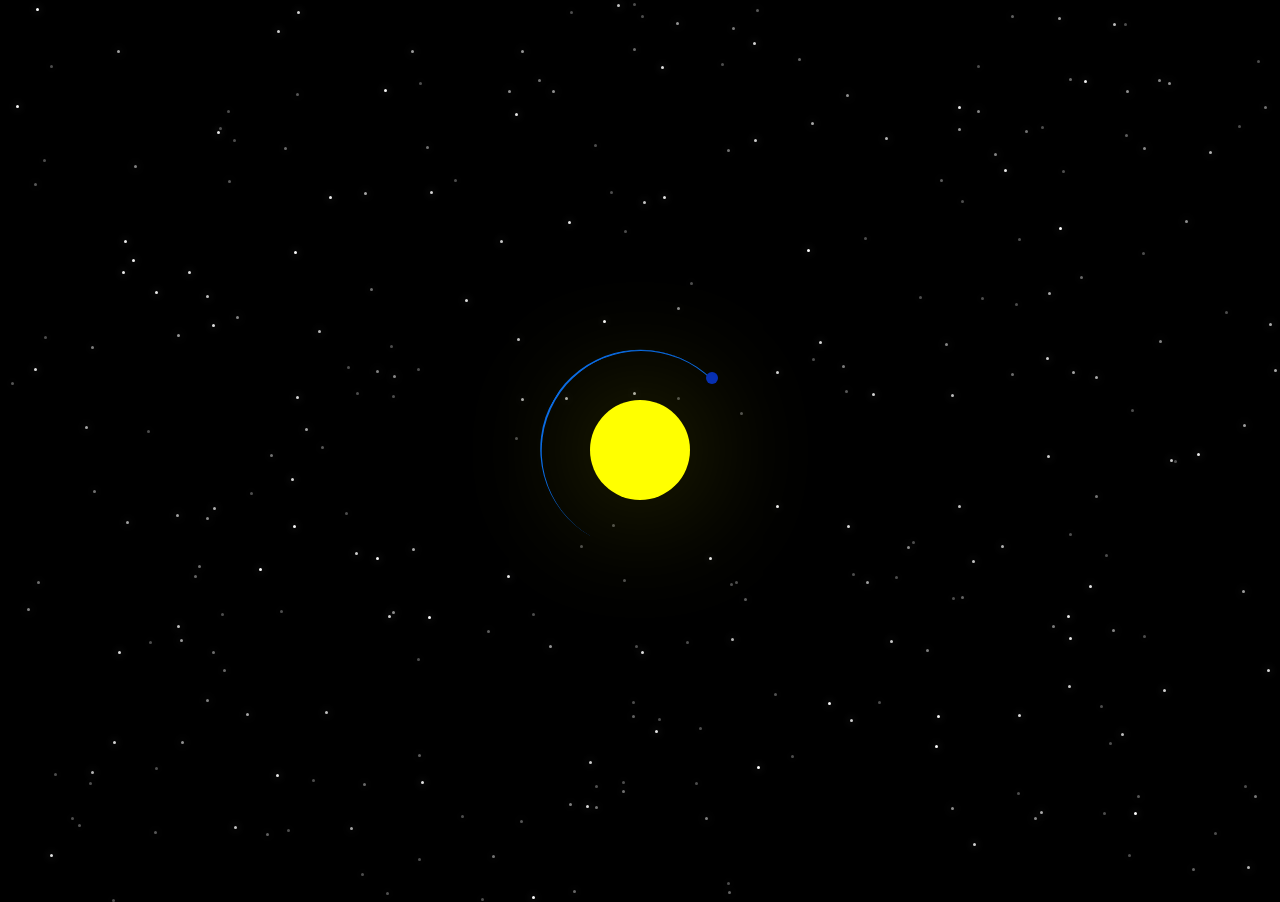
<file: index.html>
<!DOCTYPE html>
<html lang="en">
<head>
    <meta charset="UTF-8">
    <meta http-equiv="X-UA-Compatible" content="IE=edge">
    <meta name="viewport" content="width=device-width, initial-scale=1.0">
    <title>Document</title>
    <link rel="stylesheet" href="./mainStyle.css">
</head>
<body>
    <div class="container" id="head">
        <div id="stars-box">
            <!-- stars here -->
        </div>
        <div class="sunTooltip">Do not click</div>
        <div class="sun" id="sunClick">
        </div>
        <div class="arc">
            <div class="moon"></div>
        </div>
        <div class="earth"></div>
    </div>
    <div class="endScreen">

    </div>

    <script>
        let p = document.getElementById("demo");
        let s = document.getElementById("strs");
        let sb = document.getElementById("stars-box");
        let sun = document.getElementById("sunClick");
        let container = document.getElementById("head");
        let sunTooltip = document.querySelector(".sunTooltip")
        let count = 300;

        let html = ``;

        for (let i=0; i<count; i++) {
            html += `<div class="stars" id="strs${i}"></div>`;
        }

        sb.innerHTML = html;

        for (let i=0; i<count; i++) {
            let s = document.getElementById(`strs${i}`);
            let x = Math.random();
            let y = Math.random();
            s.style.marginTop = Math.floor(x * window.innerHeight) + "px";
            s.style.marginLeft = Math.floor(y * window.innerWidth) + "px";
            s.style.opacity = Math.max(0.3, Math.random())
        }

        sun.addEventListener("click", expand);

        function expand() {
            sun.style.width = "100%";
            sun.style.height = "100%";
            sun.style.borderRadius = "0px";
            sun.style.backgroundColor = "black";
            sun.style.boxShadow = "none";
            sun.style.top = 0;
            sun.style.left = 0;
            let intr = setTimeout(() => {
                container.classList.add("none");
                location.replace("black_hole.html");
            }, 1000);
        }
        sun.addEventListener('mouseover', (e) => {
            sunTooltip.style.opacity = '1'
        })
        sun.addEventListener('mouseleave', () => {
            sunTooltip.style.opacity = '0'
        })

        sun.addEventListener('mousemove', (e) => {
            // console.log(e)
            let x = e.clientX;
            let y = e.clientY;
            sunTooltip.style.transform = `translate(${x - 50}px, ${y - 40}px)`
        })
        // p.innerHTML = window.innerHeight + "<br>" + window.innerWidth;
        
    </script>
</body>
</html>
</file>
<file: mainStyle.css>
:root {
    --center: calc(50% - 50px);
}

body {
    margin: 0;
    padding: 0;
    background-color: #000;
    overflow: hidden;
}

.container {
    margin: 0;
    padding: 0;
    /* border: 1px solid red; */
    min-height: 99vh;
}

.sun {
    height: 100px;
    width: 100px;
    background-color: yellow;
    box-shadow: 0 0 130px rgba(255, 255, 0, 0.3);
    border-radius: 50%;
    position: absolute;
    top: var(--center);
    left: var(--center);
    z-index: 1;
    transition: 500ms;
    /* border: 1px solid white; */
    cursor: pointer;
}

.sunTooltip {
    width: 100px;
    padding: 8px 0;
    text-align: center;
    border-radius: 255px;
    position: absolute;
    background-color: white;
    color: black;
    font-family: sans-serif;
    font-size: 0.75em;
    z-index: 2;
    opacity: 0;
    border: 2px solid black;
    transition: opacity 150ms;
}

.arc {
    /* background-color: rgb(10, 157, 255); */
    border-width: 1px;
    border-style: solid;
    border-radius: 50%;
    /* border-image: radial-gradient(rgb(0, 90, 255), rgb(73, 182, 255)) 50%; */
    width: 200px;
    height: 200px;
    position: absolute;
    top: calc(var(--center) - 50px);
    left: calc(var(--center) - 50px);
    border-color: rgb(5, 104, 233) transparent transparent transparent;
    /* border-image: linear-gradient(red, purple); */
    animation: anim 10s linear infinite;
    z-index: 0;
}

.arc::before {
    content: '';
    width: 100%;
    height: 100%;
    border-radius: 50%;
    /* background-color: white; */
    top: -2.515px;
    border-top: 2px solid ;
    border-color: rgb(5, 104, 233) transparent transparent transparent;
    transform: rotate(-60deg);
    position: absolute;
}

@keyframes anim {
    from {
        transform: rotate(0deg);
    }

    to {
        transform: rotate(360deg);
    }
}


.moon {
    width: 12px;
    height: 12px;
    border-radius: 50%;
    background-color: rgb(0, 43, 184);
    position: absolute;
    top: 21px;
    left: 165px;
}

.stars {
    position: absolute;
    width: 3px;
    height: 3px;
    background-color: #fff;
    border-radius: 50%;
    margin-top: 0;
    margin-left: 0;
    z-index: -1;
    box-shadow: 0 0 10px rgba(255, 255, 255, 0.5);
}

.none {
    display: none;
}
</file>
